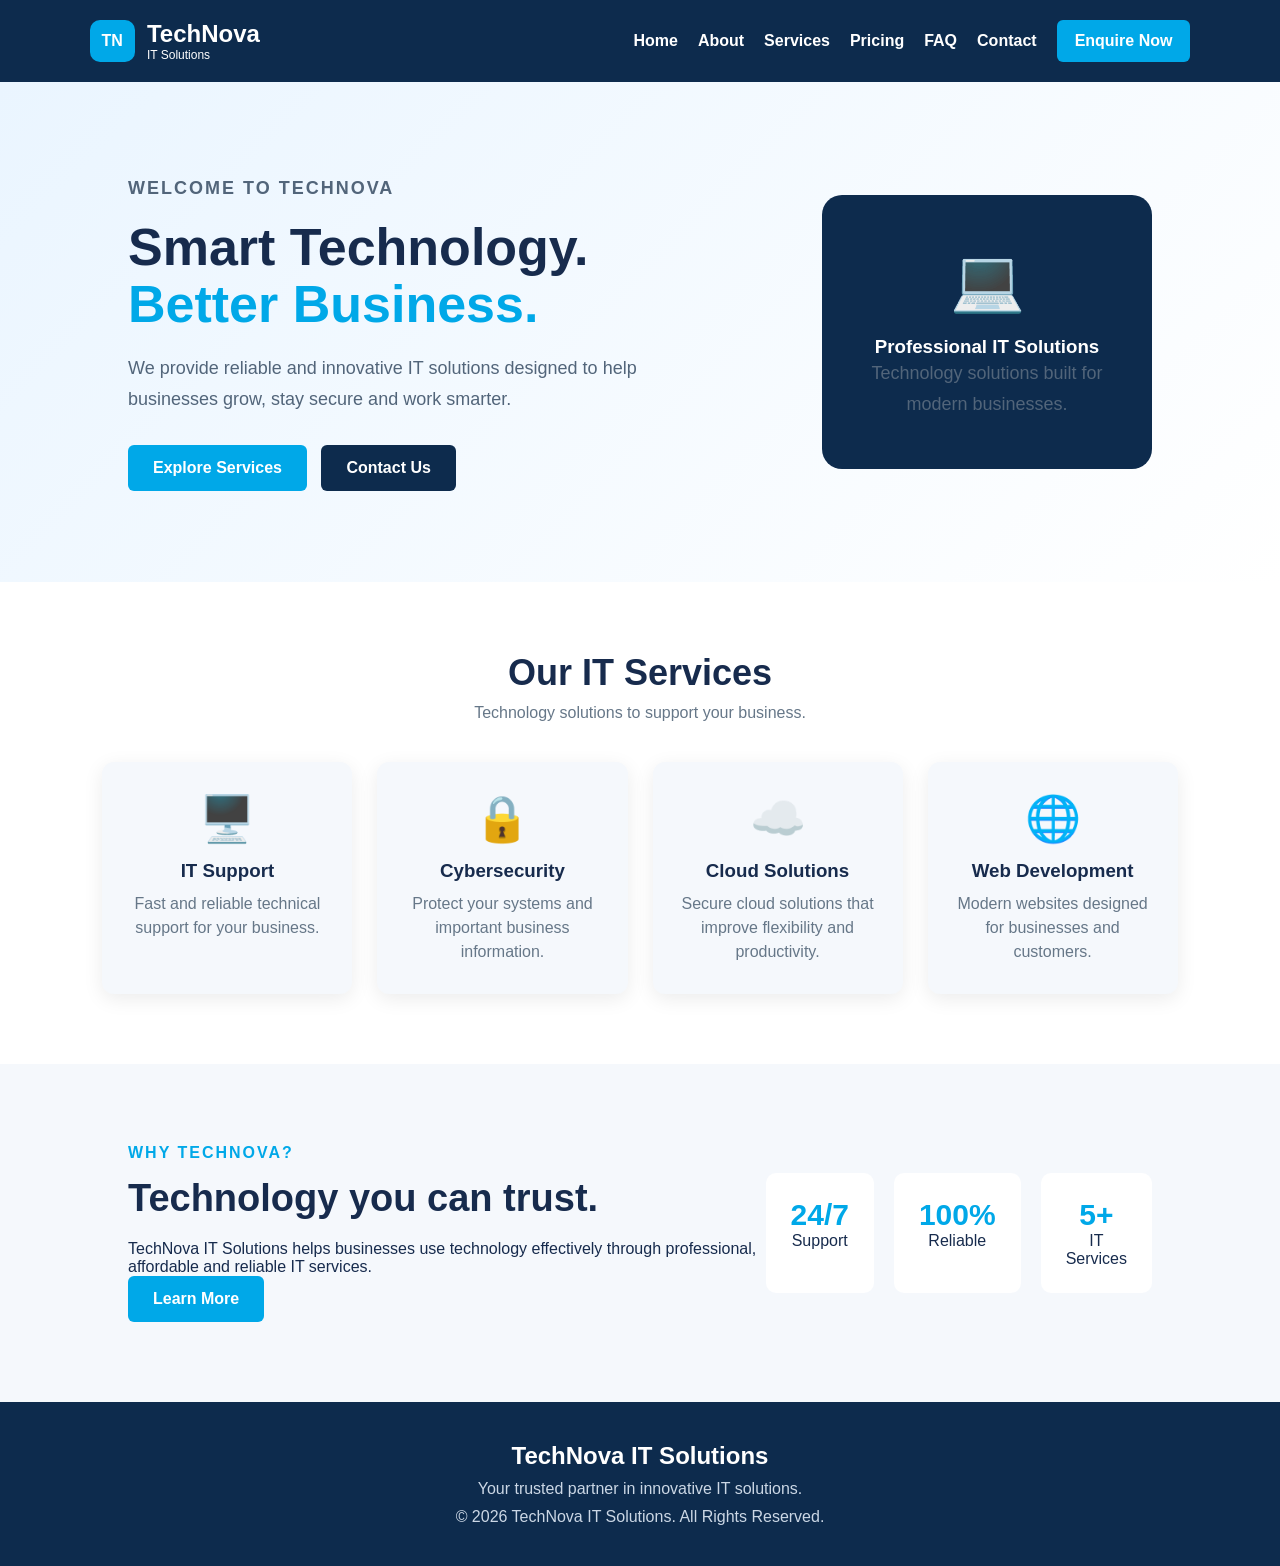
<file: Technova -IT/index.html>
<!DOCTYPE html>
<html lang="en">
<head>
    <meta charset="UTF-8">
    <meta name="viewport" content="width=device-width, initial-scale=1.0">
    <title>TechNova IT Solutions</title>
    <link rel="stylesheet" href="css/style.css">
</head>

<body>

<header>
    <div class="logo">
        <span>TN</span>
        <div>
            <h1>TechNova</h1>
            <p>IT Solutions</p>
        </div>
    </div>

    <nav>
        <a href="index.html">Home</a>
        <a href="about.html">About</a>
        <a href="services.html">Services</a>
        <a href="pricing.html">Pricing</a>
        <a href="faq.html">FAQ</a>
        <a href="contact.html">Contact</a>
        <a href="enquiry.html" class="nav-button">Enquire Now</a>
    </nav>
</header>

<section class="hero">
    <div class="hero-text">
        <p class="welcome">WELCOME TO TECHNOVA</p>
        <h2>Smart Technology.<br><span>Better Business.</span></h2>

        <p>
            We provide reliable and innovative IT solutions designed
            to help businesses grow, stay secure and work smarter.
        </p>

        <div class="hero-buttons">
            <a href="services.html" class="button">Explore Services</a>
            <a href="contact.html" class="button secondary">Contact Us</a>
        </div>
    </div>

    <div class="hero-card">
        <div class="icon">💻</div>
        <h3>Professional IT Solutions</h3>
        <p>Technology solutions built for modern businesses.</p>
    </div>
</section>

<section class="services">
    <h2>Our IT Services</h2>
    <p class="section-intro">
        Technology solutions to support your business.
    </p>

    <div class="service-container">

        <div class="service-card">
            <div class="service-icon">🖥️</div>
            <h3>IT Support</h3>
            <p>Fast and reliable technical support for your business.</p>
        </div>

        <div class="service-card">
            <div class="service-icon">🔒</div>
            <h3>Cybersecurity</h3>
            <p>Protect your systems and important business information.</p>
        </div>

        <div class="service-card">
            <div class="service-icon">☁️</div>
            <h3>Cloud Solutions</h3>
            <p>Secure cloud solutions that improve flexibility and productivity.</p>
        </div>

        <div class="service-card">
            <div class="service-icon">🌐</div>
            <h3>Web Development</h3>
            <p>Modern websites designed for businesses and customers.</p>
        </div>

    </div>
</section>

<section class="about-section">
    <div>
        <p class="welcome">WHY TECHNOVA?</p>
        <h2>Technology you can trust.</h2>
        <p>
            TechNova IT Solutions helps businesses use technology
            effectively through professional, affordable and reliable
            IT services.
        </p>
        <a href="about.html" class="button">Learn More</a>
    </div>

    <div class="stats">
        <div>
            <strong>24/7</strong>
            <span>Support</span>
        </div>

        <div>
            <strong>100%</strong>
            <span>Reliable</span>
        </div>

        <div>
            <strong>5+</strong>
            <span>IT Services</span>
        </div>
    </div>
</section>

<footer>
    <h2>TechNova IT Solutions</h2>
    <p>Your trusted partner in innovative IT solutions.</p>
    <p>© 2026 TechNova IT Solutions. All Rights Reserved.</p>
</footer>

</body>
</html>
</file>
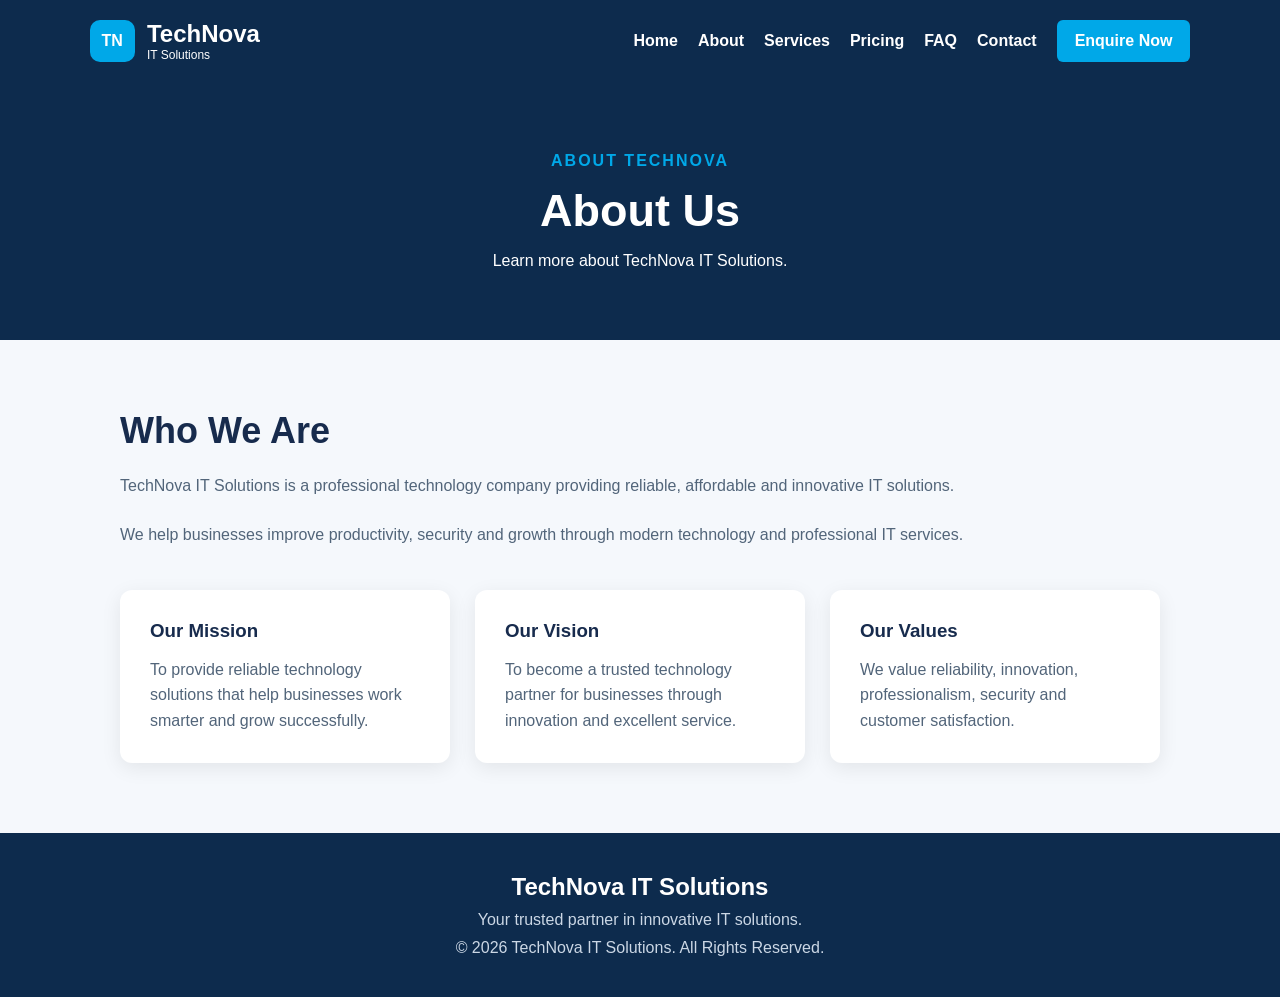
<file: Technova -IT/about.html>
<!DOCTYPE html>
<html lang="en">
<head>
    <meta charset="UTF-8">
    <meta name="viewport" content="width=device-width, initial-scale=1.0">
    <title>About Us - TechNova IT Solutions</title>
    <link rel="stylesheet" href="css/style.css">
</head>

<body>

<header>
    <div class="logo">
        <span>TN</span>
        <div>
            <h1>TechNova</h1>
            <p>IT Solutions</p>
        </div>
    </div>

    <nav>
        <a href="index.html">Home</a>
        <a href="about.html">About</a>
        <a href="services.html">Services</a>
        <a href="pricing.html">Pricing</a>
        <a href="faq.html">FAQ</a>
        <a href="contact.html">Contact</a>
        <a href="enquiry.html" class="nav-button">Enquire Now</a>
    </nav>
</header>

<section class="page-hero">
    <p class="welcome">ABOUT TECHNOVA</p>
    <h2>About Us</h2>
    <p>Learn more about TechNova IT Solutions.</p>
</section>

<section class="content-section">

    <h2>Who We Are</h2>

    <p>
        TechNova IT Solutions is a professional technology company
        providing reliable, affordable and innovative IT solutions.
    </p>

    <p>
        We help businesses improve productivity, security and growth
        through modern technology and professional IT services.
    </p>

    <div class="info-cards">

        <div>
            <h3>Our Mission</h3>
            <p>
                To provide reliable technology solutions that help
                businesses work smarter and grow successfully.
            </p>
        </div>

        <div>
            <h3>Our Vision</h3>
            <p>
                To become a trusted technology partner for businesses
                through innovation and excellent service.
            </p>
        </div>

        <div>
            <h3>Our Values</h3>
            <p>
                We value reliability, innovation, professionalism,
                security and customer satisfaction.
            </p>
        </div>

    </div>

</section>

<footer>
    <h2>TechNova IT Solutions</h2>
    <p>Your trusted partner in innovative IT solutions.</p>
    <p>© 2026 TechNova IT Solutions. All Rights Reserved.</p>
</footer>

</body>
</html>
</file>
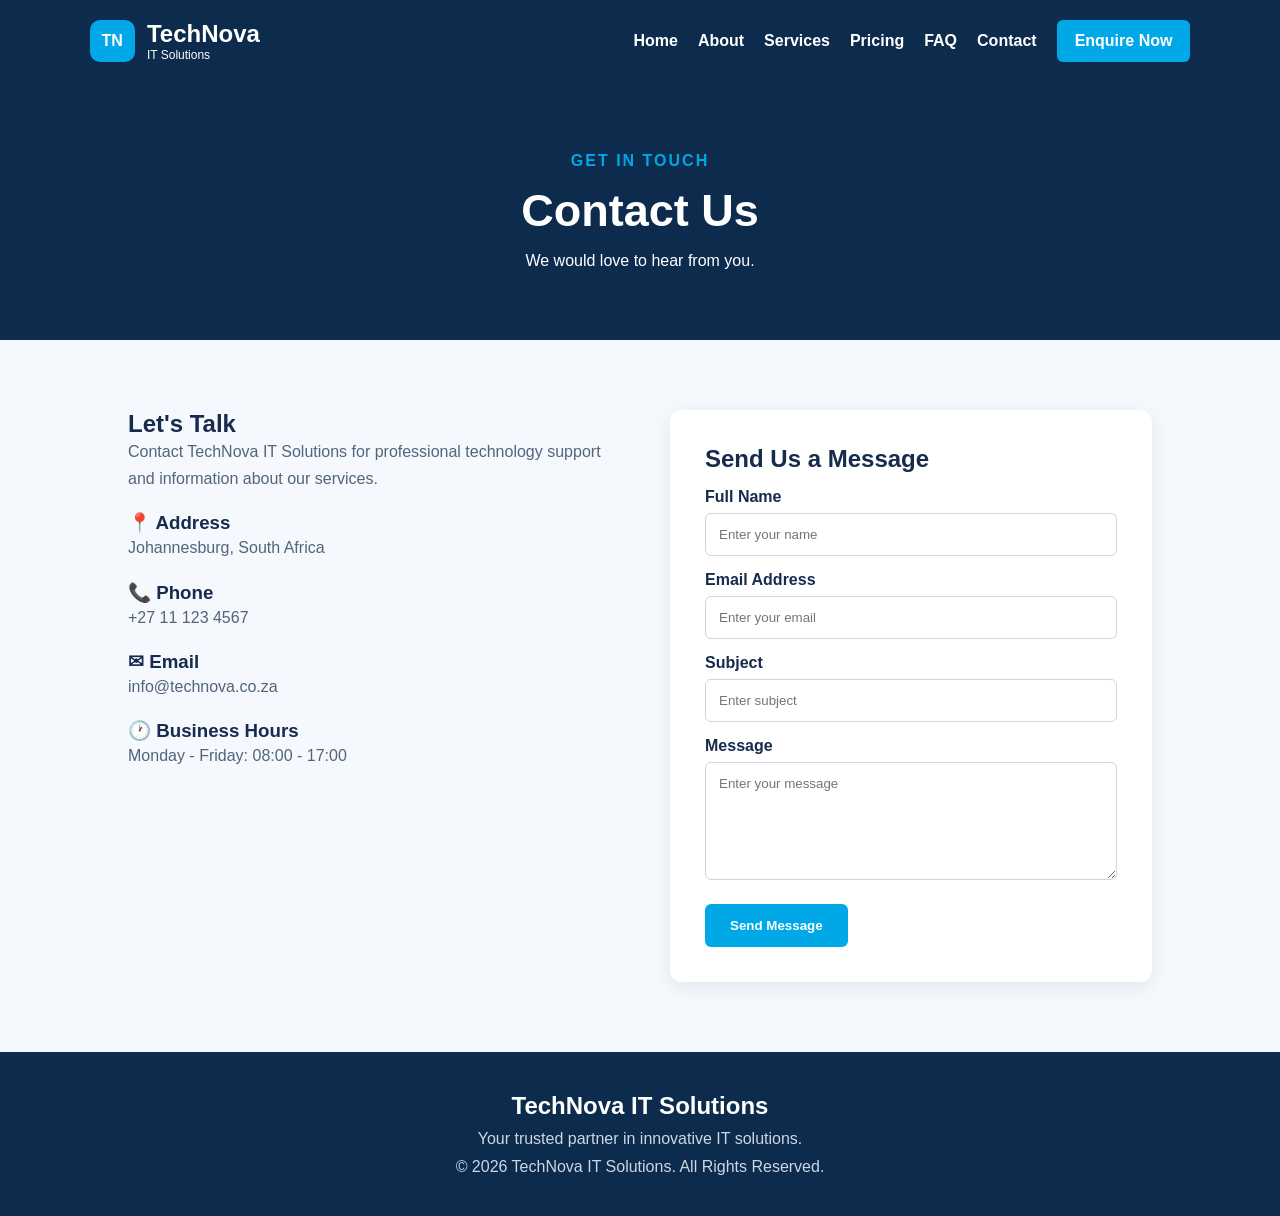
<file: Technova -IT/contact.html>
<!DOCTYPE html>
<html lang="en">
<head>
    <meta charset="UTF-8">
    <meta name="viewport" content="width=device-width, initial-scale=1.0">
    <title>Contact - TechNova IT Solutions</title>
    <link rel="stylesheet" href="css/style.css">
</head>

<body>

<header>
    <div class="logo">
        <span>TN</span>
        <div>
            <h1>TechNova</h1>
            <p>IT Solutions</p>
        </div>
    </div>

    <nav>
        <a href="index.html">Home</a>
        <a href="about.html">About</a>
        <a href="services.html">Services</a>
        <a href="pricing.html">Pricing</a>
        <a href="faq.html">FAQ</a>
        <a href="contact.html">Contact</a>
        <a href="enquiry.html" class="nav-button">Enquire Now</a>
    </nav>
</header>

<section class="page-hero">
    <p class="welcome">GET IN TOUCH</p>
    <h2>Contact Us</h2>
    <p>We would love to hear from you.</p>
</section>

<section class="contact-section">

    <div class="contact-info">
        <h2>Let's Talk</h2>

        <p>
            Contact TechNova IT Solutions for professional technology
            support and information about our services.
        </p>

        <h3>📍 Address</h3>
        <p>Johannesburg, South Africa</p>

        <h3>📞 Phone</h3>
        <p>+27 11 123 4567</p>

        <h3>✉ Email</h3>
        <p>info@technova.co.za</p>

        <h3>🕐 Business Hours</h3>
        <p>Monday - Friday: 08:00 - 17:00</p>
    </div>

    <div class="contact-form">
        <h2>Send Us a Message</h2>

        <form>
            <label>Full Name</label>
            <input type="text" placeholder="Enter your name" required>

            <label>Email Address</label>
            <input type="email" placeholder="Enter your email" required>

            <label>Subject</label>
            <input type="text" placeholder="Enter subject" required>

            <label>Message</label>
            <textarea rows="6" placeholder="Enter your message" required></textarea>

            <button type="submit" class="button">Send Message</button>
        </form>
    </div>

</section>

<footer>
    <h2>TechNova IT Solutions</h2>
    <p>Your trusted partner in innovative IT solutions.</p>
    <p>© 2026 TechNova IT Solutions. All Rights Reserved.</p>
</footer>

</body>
</html>
</file>
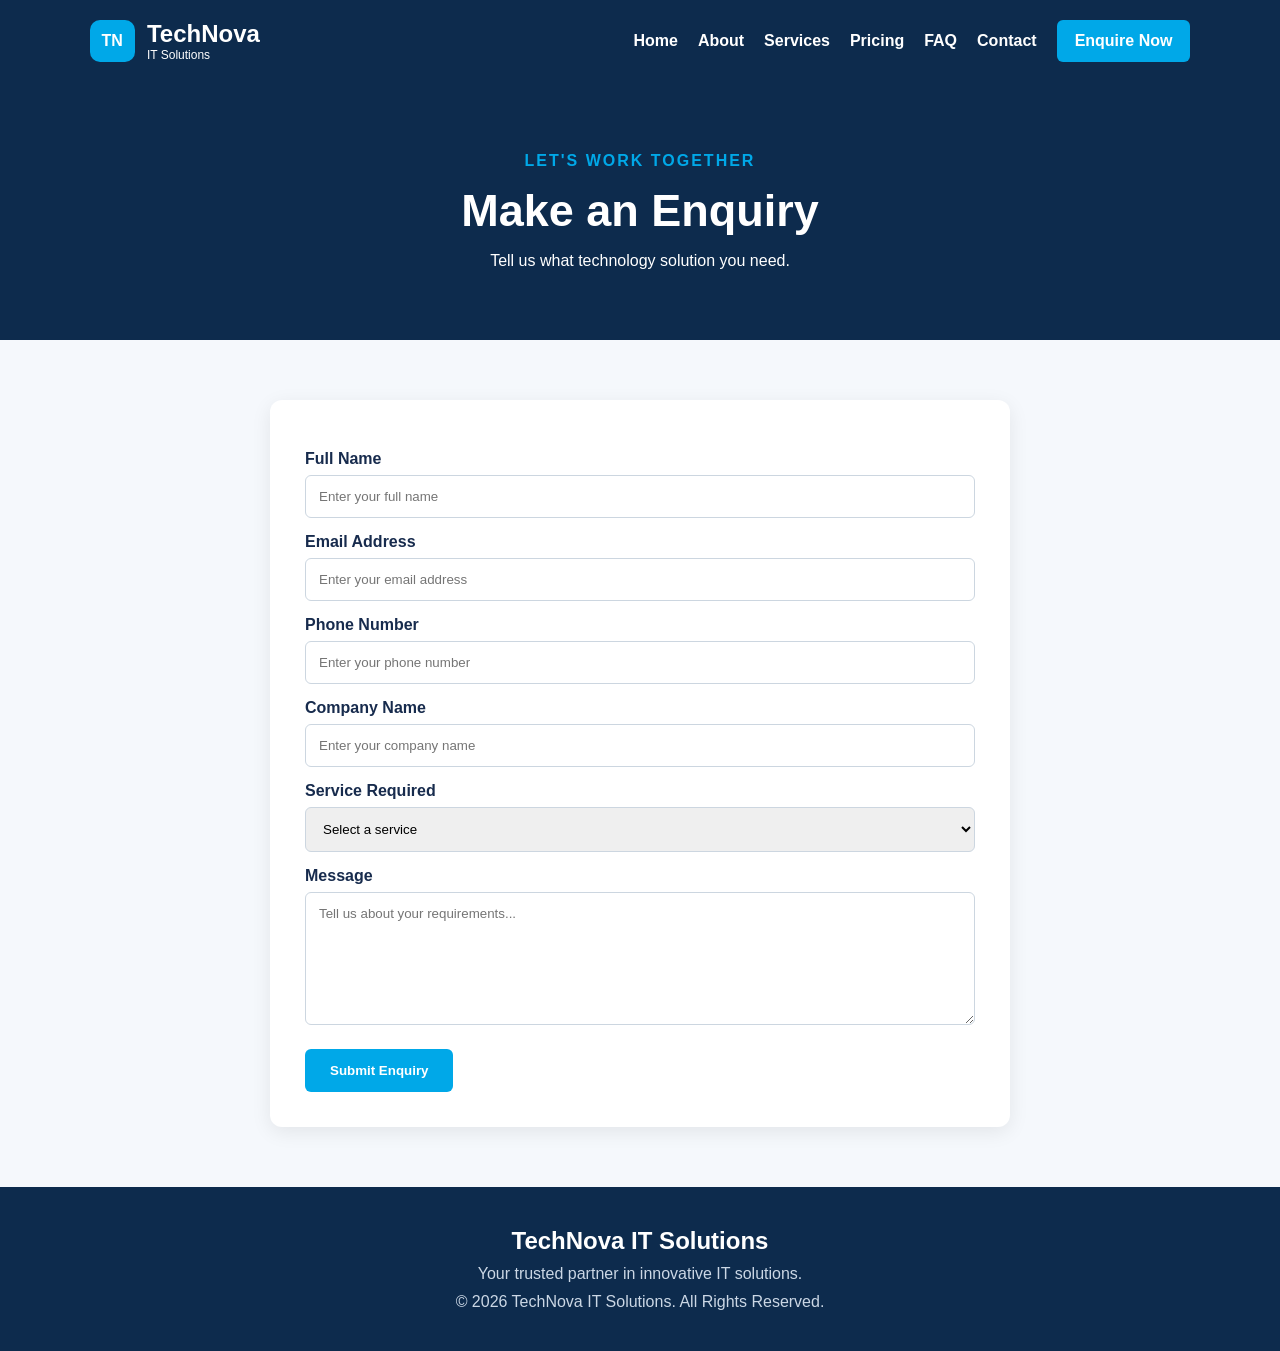
<file: Technova -IT/enquiry.html>
<!DOCTYPE html>
<html lang="en">
<head>
    <meta charset="UTF-8">
    <meta name="viewport" content="width=device-width, initial-scale=1.0">
    <title>Enquiry - TechNova IT Solutions</title>
    <link rel="stylesheet" href="css/style.css">
</head>

<body>

<header>
    <div class="logo">
        <span>TN</span>
        <div>
            <h1>TechNova</h1>
            <p>IT Solutions</p>
        </div>
    </div>

    <nav>
        <a href="index.html">Home</a>
        <a href="about.html">About</a>
        <a href="services.html">Services</a>
        <a href="pricing.html">Pricing</a>
        <a href="faq.html">FAQ</a>
        <a href="contact.html">Contact</a>
        <a href="enquiry.html" class="nav-button">Enquire Now</a>
    </nav>
</header>

<section class="page-hero">
    <p class="welcome">LET'S WORK TOGETHER</p>
    <h2>Make an Enquiry</h2>
    <p>Tell us what technology solution you need.</p>
</section>

<section class="enquiry-section">

    <form class="enquiry-form">

        <label>Full Name</label>
        <input type="text" placeholder="Enter your full name" required>

        <label>Email Address</label>
        <input type="email" placeholder="Enter your email address" required>

        <label>Phone Number</label>
        <input type="tel" placeholder="Enter your phone number" required>

        <label>Company Name</label>
        <input type="text" placeholder="Enter your company name">

        <label>Service Required</label>

        <select required>
            <option value="">Select a service</option>
            <option>IT Support</option>
            <option>Cybersecurity</option>
            <option>Cloud Solutions</option>
            <option>Web Development</option>
            <option>Network Solutions</option>
            <option>Data Backup</option>
        </select>

        <label>Message</label>

        <textarea rows="7"
            placeholder="Tell us about your requirements..."
            required></textarea>

        <button type="submit" class="button">Submit Enquiry</button>

    </form>

</section>

<footer>
    <h2>TechNova IT Solutions</h2>
    <p>Your trusted partner in innovative IT solutions.</p>
    <p>© 2026 TechNova IT Solutions. All Rights Reserved.</p>
</footer>

</body>
</html>
</file>
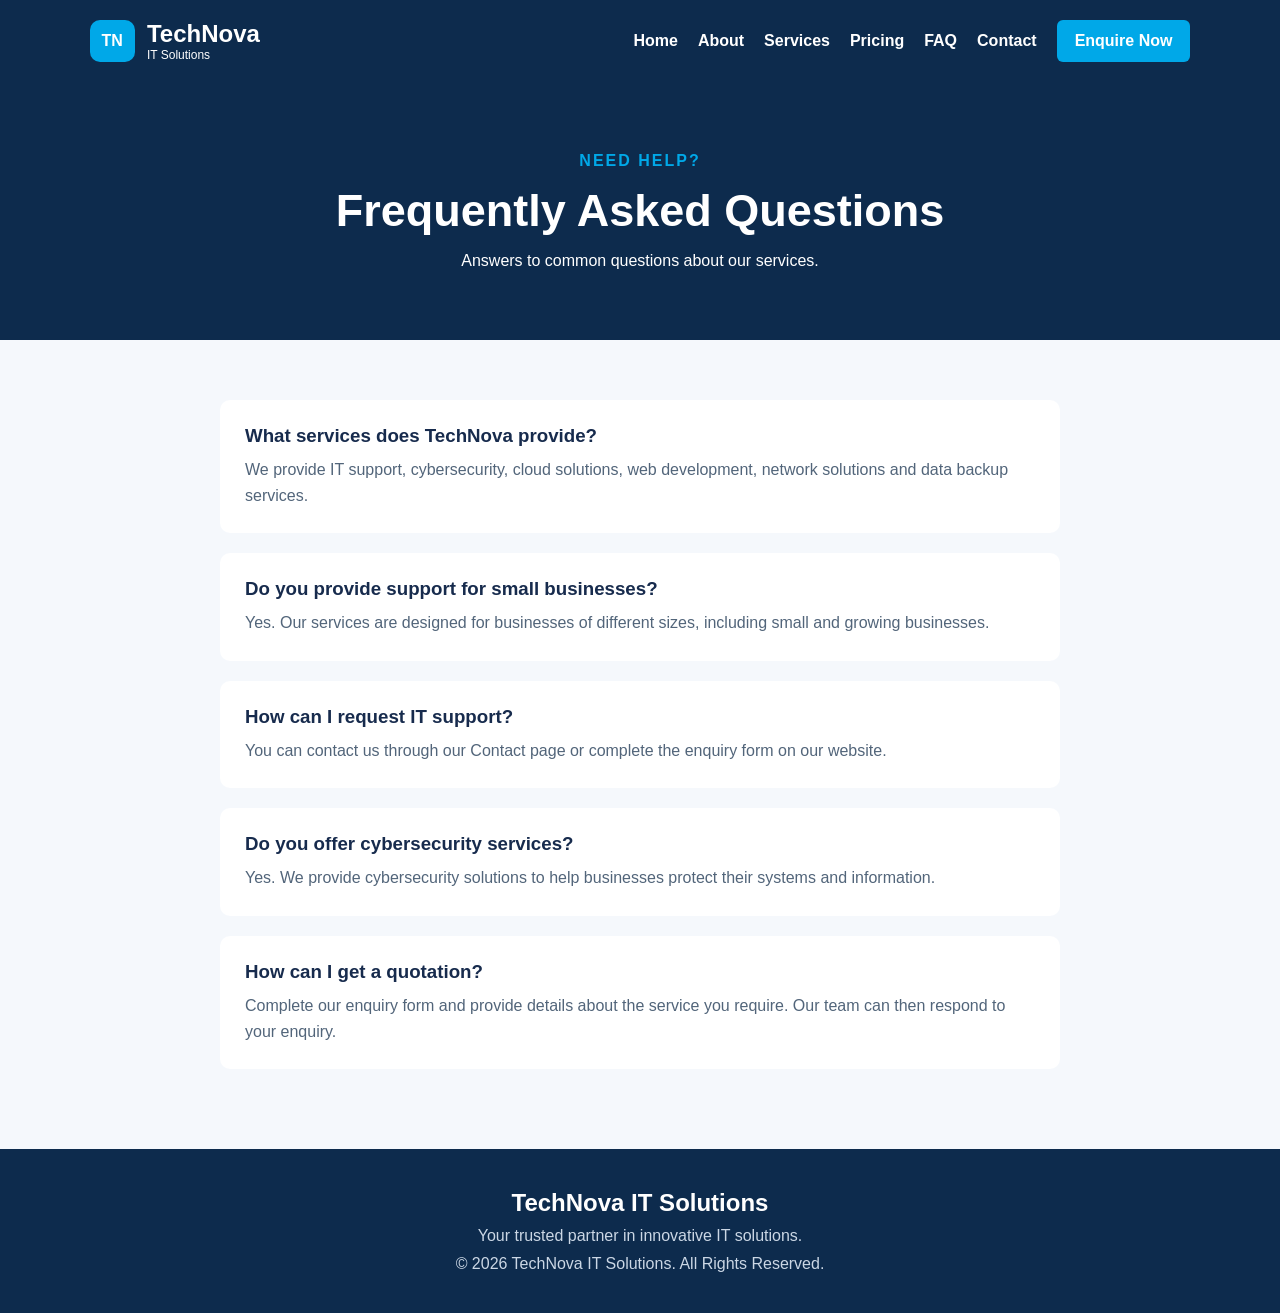
<file: Technova -IT/faq.html>
<!DOCTYPE html>
<html lang="en">
<head>
    <meta charset="UTF-8">
    <meta name="viewport" content="width=device-width, initial-scale=1.0">
    <title>FAQ - TechNova IT Solutions</title>
    <link rel="stylesheet" href="css/style.css">
</head>

<body>

<header>
    <div class="logo">
        <span>TN</span>
        <div>
            <h1>TechNova</h1>
            <p>IT Solutions</p>
        </div>
    </div>

    <nav>
        <a href="index.html">Home</a>
        <a href="about.html">About</a>
        <a href="services.html">Services</a>
        <a href="pricing.html">Pricing</a>
        <a href="faq.html">FAQ</a>
        <a href="contact.html">Contact</a>
        <a href="enquiry.html" class="nav-button">Enquire Now</a>
    </nav>
</header>

<section class="page-hero">
    <p class="welcome">NEED HELP?</p>
    <h2>Frequently Asked Questions</h2>
    <p>Answers to common questions about our services.</p>
</section>

<section class="faq-section">

    <div class="faq-item">
        <h3>What services does TechNova provide?</h3>
        <p>
            We provide IT support, cybersecurity, cloud solutions,
            web development, network solutions and data backup services.
        </p>
    </div>

    <div class="faq-item">
        <h3>Do you provide support for small businesses?</h3>
        <p>
            Yes. Our services are designed for businesses of different
            sizes, including small and growing businesses.
        </p>
    </div>

    <div class="faq-item">
        <h3>How can I request IT support?</h3>
        <p>
            You can contact us through our Contact page or complete
            the enquiry form on our website.
        </p>
    </div>

    <div class="faq-item">
        <h3>Do you offer cybersecurity services?</h3>
        <p>
            Yes. We provide cybersecurity solutions to help businesses
            protect their systems and information.
        </p>
    </div>

    <div class="faq-item">
        <h3>How can I get a quotation?</h3>
        <p>
            Complete our enquiry form and provide details about the
            service you require. Our team can then respond to your enquiry.
        </p>
    </div>

</section>

<footer>
    <h2>TechNova IT Solutions</h2>
    <p>Your trusted partner in innovative IT solutions.</p>
    <p>© 2026 TechNova IT Solutions. All Rights Reserved.</p>
</footer>

</body>
</html>
</file>
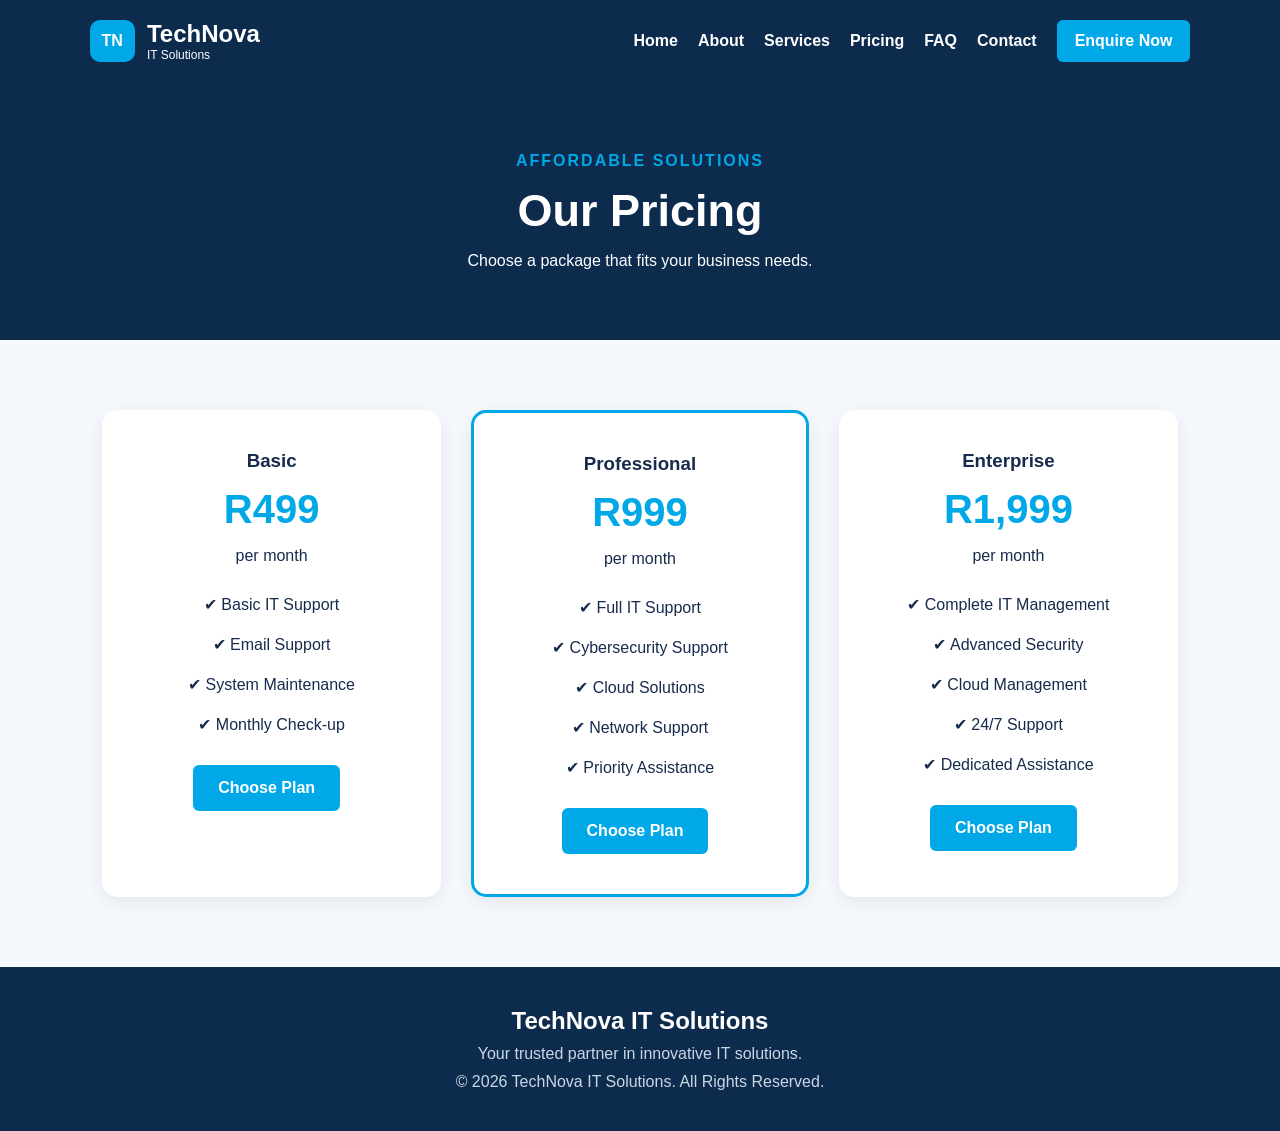
<file: Technova -IT/pricing.html>
<!DOCTYPE html>
<html lang="en">
<head>
    <meta charset="UTF-8">
    <meta name="viewport" content="width=device-width, initial-scale=1.0">
    <title>Pricing - TechNova IT Solutions</title>
    <link rel="stylesheet" href="css/style.css">
</head>

<body>

<header>
    <div class="logo">
        <span>TN</span>
        <div>
            <h1>TechNova</h1>
            <p>IT Solutions</p>
        </div>
    </div>

    <nav>
        <a href="index.html">Home</a>
        <a href="about.html">About</a>
        <a href="services.html">Services</a>
        <a href="pricing.html">Pricing</a>
        <a href="faq.html">FAQ</a>
        <a href="contact.html">Contact</a>
        <a href="enquiry.html" class="nav-button">Enquire Now</a>
    </nav>
</header>

<section class="page-hero">
    <p class="welcome">AFFORDABLE SOLUTIONS</p>
    <h2>Our Pricing</h2>
    <p>Choose a package that fits your business needs.</p>
</section>

<section class="pricing-section">

    <div class="price-card">
        <h3>Basic</h3>
        <h2>R499</h2>
        <p>per month</p>

        <ul>
            <li>✔ Basic IT Support</li>
            <li>✔ Email Support</li>
            <li>✔ System Maintenance</li>
            <li>✔ Monthly Check-up</li>
        </ul>

        <a href="enquiry.html" class="button">Choose Plan</a>
    </div>

    <div class="price-card featured">
        <h3>Professional</h3>
        <h2>R999</h2>
        <p>per month</p>

        <ul>
            <li>✔ Full IT Support</li>
            <li>✔ Cybersecurity Support</li>
            <li>✔ Cloud Solutions</li>
            <li>✔ Network Support</li>
            <li>✔ Priority Assistance</li>
        </ul>

        <a href="enquiry.html" class="button">Choose Plan</a>
    </div>

    <div class="price-card">
        <h3>Enterprise</h3>
        <h2>R1,999</h2>
        <p>per month</p>

        <ul>
            <li>✔ Complete IT Management</li>
            <li>✔ Advanced Security</li>
            <li>✔ Cloud Management</li>
            <li>✔ 24/7 Support</li>
            <li>✔ Dedicated Assistance</li>
        </ul>

        <a href="enquiry.html" class="button">Choose Plan</a>
    </div>

</section>

<footer>
    <h2>TechNova IT Solutions</h2>
    <p>Your trusted partner in innovative IT solutions.</p>
    <p>© 2026 TechNova IT Solutions. All Rights Reserved.</p>
</footer>

</body>
</html>
</file>
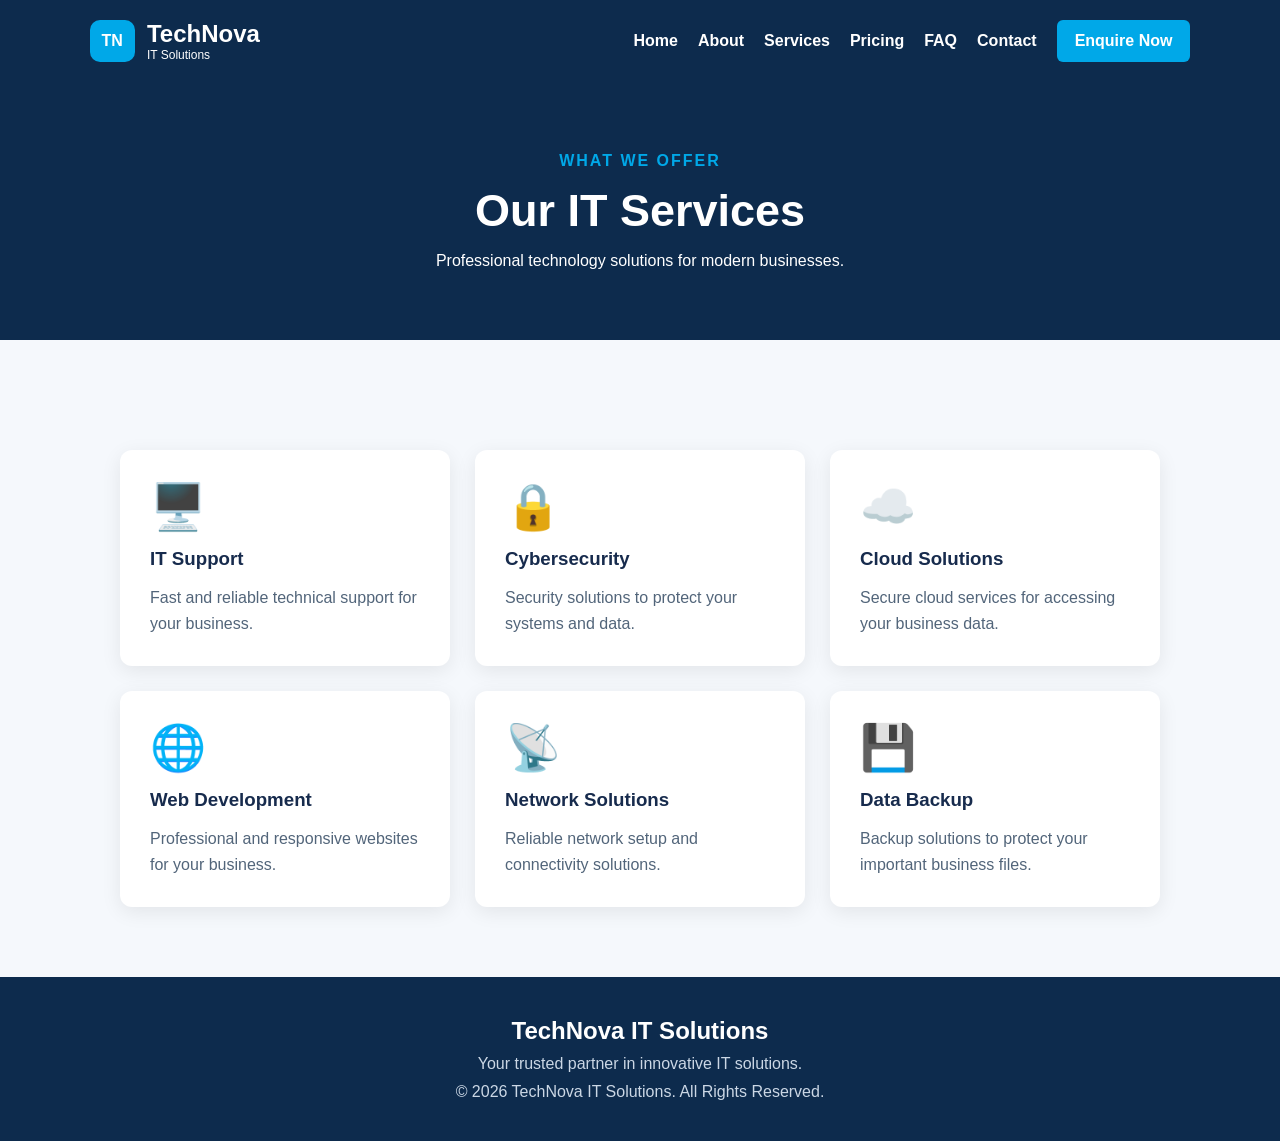
<file: Technova -IT/services.html>
<!DOCTYPE html>
<html lang="en">
<head>
    <meta charset="UTF-8">
    <meta name="viewport" content="width=device-width, initial-scale=1.0">
    <title>Services - TechNova IT Solutions</title>
    <link rel="stylesheet" href="css/style.css">
</head>

<body>

<header>
    <div class="logo">
        <span>TN</span>
        <div>
            <h1>TechNova</h1>
            <p>IT Solutions</p>
        </div>
    </div>

    <nav>
        <a href="index.html">Home</a>
        <a href="about.html">About</a>
        <a href="services.html">Services</a>
        <a href="pricing.html">Pricing</a>
        <a href="faq.html">FAQ</a>
        <a href="contact.html">Contact</a>
        <a href="enquiry.html" class="nav-button">Enquire Now</a>
    </nav>
</header>

<section class="page-hero">
    <p class="welcome">WHAT WE OFFER</p>
    <h2>Our IT Services</h2>
    <p>Professional technology solutions for modern businesses.</p>
</section>

<section class="content-section">

    <div class="info-cards">

        <div>
            <div class="service-icon">🖥️</div>
            <h3>IT Support</h3>
            <p>
                Fast and reliable technical support for your business.
            </p>
        </div>

        <div>
            <div class="service-icon">🔒</div>
            <h3>Cybersecurity</h3>
            <p>
                Security solutions to protect your systems and data.
            </p>
        </div>

        <div>
            <div class="service-icon">☁️</div>
            <h3>Cloud Solutions</h3>
            <p>
                Secure cloud services for accessing your business data.
            </p>
        </div>

        <div>
            <div class="service-icon">🌐</div>
            <h3>Web Development</h3>
            <p>
                Professional and responsive websites for your business.
            </p>
        </div>

        <div>
            <div class="service-icon">📡</div>
            <h3>Network Solutions</h3>
            <p>
                Reliable network setup and connectivity solutions.
            </p>
        </div>

        <div>
            <div class="service-icon">💾</div>
            <h3>Data Backup</h3>
            <p>
                Backup solutions to protect your important business files.
            </p>
        </div>

    </div>

</section>

<footer>
    <h2>TechNova IT Solutions</h2>
    <p>Your trusted partner in innovative IT solutions.</p>
    <p>© 2026 TechNova IT Solutions. All Rights Reserved.</p>
</footer>

</body>
</html>
</file>
<file: Technova -IT/css/style.css>
* {
    margin: 0;
    padding: 0;
    box-sizing: border-box;
}

body {
    font-family: Arial, sans-serif;
    color: #172b4d;
    background: #f5f8fc;
}

header {
    background: #0d2b4d;
    color: white;
    padding: 20px 7%;
    display: flex;
    justify-content: space-between;
    align-items: center;
}

.logo {
    display: flex;
    align-items: center;
    gap: 12px;
}

.logo span {
    background: #00a8e8;
    padding: 12px;
    border-radius: 10px;
    font-weight: bold;
}

.logo h1 {
    font-size: 24px;
}

.logo p {
    font-size: 12px;
}

nav {
    display: flex;
    gap: 20px;
    align-items: center;
}

nav a {
    color: white;
    text-decoration: none;
    font-weight: bold;
}

nav a:hover {
    color: #00a8e8;
}

.nav-button {
    background: #00a8e8;
    padding: 12px 18px;
    border-radius: 6px;
}

.hero {
    min-height: 500px;
    padding: 80px 10%;
    display: flex;
    justify-content: space-between;
    align-items: center;
    background: linear-gradient(135deg, #eaf5ff, #ffffff);
}

.hero-text {
    max-width: 600px;
}

.welcome {
    color: #00a8e8;
    font-weight: bold;
    letter-spacing: 2px;
    margin-bottom: 15px;
}

.hero h2 {
    font-size: 52px;
    line-height: 1.1;
    margin-bottom: 20px;
}

.hero h2 span {
    color: #00a8e8;
}

.hero p {
    font-size: 18px;
    line-height: 1.7;
    color: #52657a;
}

.hero-buttons {
    margin-top: 30px;
}

.button {
    display: inline-block;
    background: #00a8e8;
    color: white;
    padding: 14px 25px;
    text-decoration: none;
    border-radius: 6px;
    margin-right: 10px;
    font-weight: bold;
}

.secondary {
    background: #0d2b4d;
}

.hero-card {
    background: #0d2b4d;
    color: white;
    width: 330px;
    padding: 50px 30px;
    text-align: center;
    border-radius: 20px;
}

.hero-card .icon {
    font-size: 60px;
    margin-bottom: 20px;
}

.services {
    padding: 70px 8%;
    text-align: center;
    background: white;
}

.services h2 {
    font-size: 36px;
    margin-bottom: 10px;
}

.section-intro {
    color: #667788;
    margin-bottom: 40px;
}

.service-container {
    display: grid;
    grid-template-columns: repeat(4, 1fr);
    gap: 25px;
}

.service-card {
    padding: 30px 20px;
    border-radius: 12px;
    background: #f5f8fc;
    box-shadow: 0 5px 20px rgba(0,0,0,0.08);
}

.service-icon {
    font-size: 45px;
    margin-bottom: 15px;
}

.service-card h3 {
    margin-bottom: 10px;
}

.service-card p {
    color: #667788;
    line-height: 1.5;
}

.about-section {
    padding: 80px 10%;
    display: flex;
    justify-content: space-between;
    align-items: center;
}

.about-section h2 {
    font-size: 38px;
    margin-bottom: 20px;
}

.stats {
    display: flex;
    gap: 20px;
}

.stats div {
    background: white;
    padding: 25px;
    border-radius: 10px;
    text-align: center;
}

.stats strong {
    display: block;
    font-size: 30px;
    color: #00a8e8;
}

footer {
    background: #0d2b4d;
    color: white;
    text-align: center;
    padding: 40px;
}

footer p {
    margin-top: 10px;
    color: #cbd7e5;
}

.page-hero {
    background: #0d2b4d;
    color: white;
    text-align: center;
    padding: 70px 20px;
}

.page-hero h2 {
    font-size: 45px;
    margin-bottom: 15px;
}

.content-section {
    max-width: 1100px;
    margin: auto;
    padding: 70px 30px;
}

.content-section h2 {
    font-size: 36px;
    margin-bottom: 20px;
}

.content-section > p {
    color: #52657a;
    line-height: 1.8;
    margin-bottom: 20px;
}

.info-cards {
    display: grid;
    grid-template-columns: repeat(3, 1fr);
    gap: 25px;
    margin-top: 40px;
}

.info-cards > div {
    background: white;
    padding: 30px;
    border-radius: 12px;
    box-shadow: 0 5px 20px rgba(0,0,0,0.08);
}

.info-cards h3 {
    margin-bottom: 15px;
}

.info-cards p {
    color: #52657a;
    line-height: 1.6;
}

.pricing-section {
    padding: 70px 8%;
    display: grid;
    grid-template-columns: repeat(3, 1fr);
    gap: 30px;
}

.price-card {
    background: white;
    padding: 40px 30px;
    text-align: center;
    border-radius: 15px;
    box-shadow: 0 5px 20px rgba(0,0,0,0.08);
}

.price-card h2 {
    font-size: 40px;
    color: #00a8e8;
    margin: 15px 0;
}

.price-card ul {
    list-style: none;
    line-height: 2.5;
    margin: 20px 0;
}

.featured {
    border: 3px solid #00a8e8;
}

.faq-section {
    max-width: 900px;
    margin: auto;
    padding: 60px 30px;
}

.faq-item {
    background: white;
    margin-bottom: 20px;
    padding: 25px;
    border-radius: 10px;
}

.faq-item h3 {
    margin-bottom: 10px;
}

.faq-item p {
    color: #52657a;
    line-height: 1.6;
}

.contact-section {
    padding: 70px 10%;
    display: grid;
    grid-template-columns: 1fr 1fr;
    gap: 60px;
}

.contact-info p {
    color: #52657a;
    line-height: 1.7;
    margin-bottom: 20px;
}

.contact-form,
.enquiry-form {
    background: white;
    padding: 35px;
    border-radius: 12px;
    box-shadow: 0 5px 20px rgba(0,0,0,0.08);
}

form label {
    display: block;
    margin: 15px 0 7px;
    font-weight: bold;
}

form input,
form textarea,
form select {
    width: 100%;
    padding: 13px;
    border: 1px solid #ccd6e0;
    border-radius: 6px;
    font-family: Arial, sans-serif;
}

form button {
    border: none;
    cursor: pointer;
    margin-top: 20px;
}

.enquiry-section {
    max-width: 800px;
    margin: auto;
    padding: 60px 30px;
}
</file>
